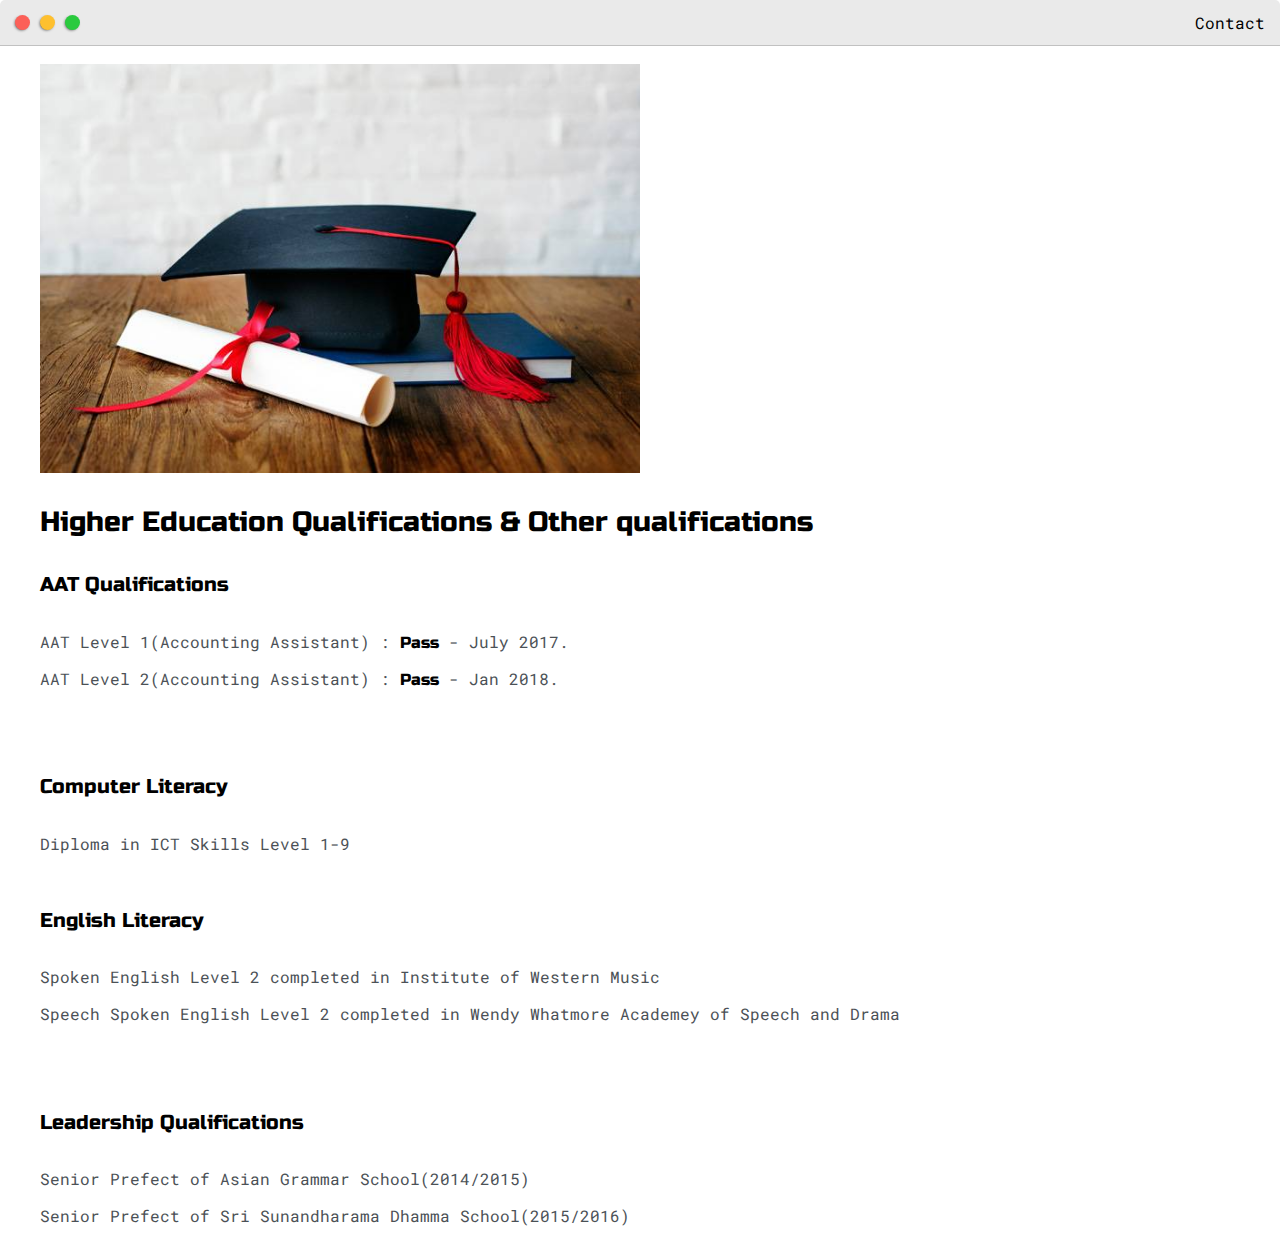
<file: higher.html>
<!DOCTYPE html>
<html>
  <head>
    <title>Pasindu Akalanka | My Higher Education Qualifications</title>

    <meta
      name="viewport"
      content="width=device-width, initial-scale=1, maximum-scale=1, minimum-scale=1"
    />

    <link
      href="https://fonts.googleapis.com/css2?family=Russo+One&display=swap"
      rel="stylesheet"
    />

    <link
      href="https://fonts.googleapis.com/css2?family=Roboto+Mono:wght@500&display=swap"
      rel="stylesheet"
    />

    <link rel="stylesheet" type="text/css" href="default.css" />

    <style type="text/css">
      .img-container {
        max-width: 600px;
      }

      img {
        width: 100%;
      }
    </style>
  </head>
  <body>
    <div class="nav-wrapper">
      <!-- Link around dots-wrapper added after tutorial video -->
      <a href="index.html">
        <div class="dots-wrapper">
          <div id="dot-1" class="browser-dot"></div>
          <div id="dot-2" class="browser-dot"></div>
          <div id="dot-3" class="browser-dot"></div>
        </div>
      </a>

      <ul id="navigation">
        <li><a href="index.html#contact">Contact</a></li>
      </ul>
    </div>

    <div class="main-container">
      <br />

      <div class="img-container">
        <img src="images/higher.jpg" />
      </div>

      <h3>Higher Education Qualifications & Other qualifications</h3>

      <h5>AAT Qualifications</h5>
      <p>
        AAT Level 1(Accounting Assistant) : <strong>Pass</strong> - July 2017.
      </p>
      <p>
        AAT Level 2(Accounting Assistant) : <strong>Pass</strong> - Jan 2018.
      </p>
      <br />
      <br />

      <h5>Computer Literacy</h5>
      <p>
        Diploma in ICT Skills Level 1-9
        <br />
        <br />
      </p>
      <h5>English Literacy</h5>
      <p>Spoken English Level 2 completed in Institute of Western Music</p>
      <p>
        Speech Spoken English Level 2 completed in Wendy Whatmore Academey of
        Speech and Drama
      </p>
      <br />
      <br />

      <h5>Leadership Qualifications</h5>
      <p>Senior Prefect of Asian Grammar School(2014/2015)</p>
      <p>Senior Prefect of Sri Sunandharama Dhamma School(2015/2016)</p>
    </div>
  </body>
</html>
</file>
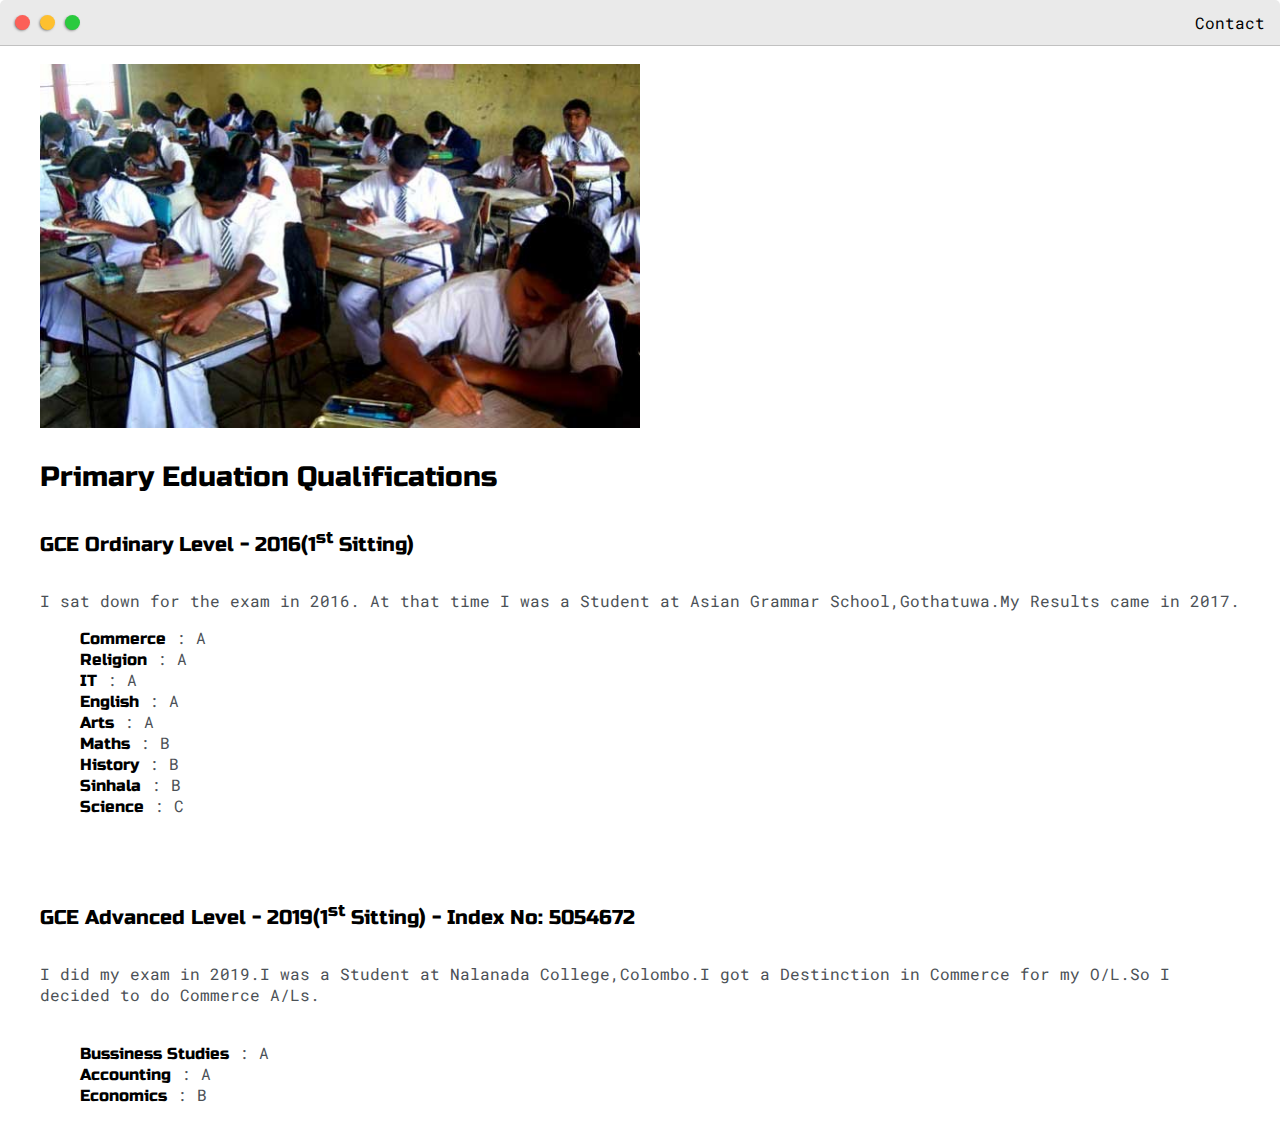
<file: primary_edu.html>
<!DOCTYPE html>
<html>
  <head>
    <title>Pasindu Akalanka | My Primary Education</title>

    <meta
      name="viewport"
      content="width=device-width, initial-scale=1, maximum-scale=1, minimum-scale=1"
    />

    <link
      href="https://fonts.googleapis.com/css2?family=Russo+One&display=swap"
      rel="stylesheet"
    />

    <link
      href="https://fonts.googleapis.com/css2?family=Roboto+Mono:wght@500&display=swap"
      rel="stylesheet"
    />

    <link rel="stylesheet" type="text/css" href="default.css" />
    <link rel="shortcut icon" type="image/x-icon" href="/favicon.ico" />

    <style type="text/css">
      .img-container {
        max-width: 600px;
      }

      img {
        width: 100%;
      }
    </style>
  </head>
  <body>
    <div class="nav-wrapper">
      <!-- Link around dots-wrapper added after tutorial video -->
      <a href="index.html">
        <div class="dots-wrapper">
          <div id="dot-1" class="browser-dot"></div>
          <div id="dot-2" class="browser-dot"></div>
          <div id="dot-3" class="browser-dot"></div>
        </div>
      </a>

      <ul id="navigation">
        <li><a href="index.html#contact">Contact</a></li>
      </ul>
    </div>

    <div class="main-container">
      <br />

      <div class="img-container">
        <img src="images/exam.jpg" />
      </div>

      <h3>Primary Eduation Qualifications</h3>

      <h5>GCE Ordinary Level - 2016(1<sup>st</sup> Sitting)</h5>
      <p>
        I sat down for the exam in 2016. At that time I was a Student at Asian
        Grammar School,Gothatuwa.My Results came in 2017.
      </p>
      <ul class="o-l">
        <li><strong>Commerce</strong> : A</li>
        <li><strong>Religion</strong> : A</li>
        <li><strong>IT</strong> : A</li>
        <li><strong>English</strong> : A</li>
        <li><strong>Arts</strong> : A</li>
        <li><strong>Maths</strong> : B</li>
        <li><strong>History</strong> : B</li>
        <li><strong>Sinhala</strong> : B</li>
        <li><strong>Science</strong> : C</li>
      </ul>
      <br />
      <br />
      <h5>
        GCE Advanced Level - 2019(1<sup>st</sup> Sitting) - Index No: 5054672
      </h5>
      <p>
        I did my exam in 2019.I was a Student at Nalanada College,Colombo.I got
        a Destinction in Commerce for my O/L.So I decided to do Commerce A/Ls.
        <br />
        <br />
      </p>
      <ul class="o-l">
        <li><strong>Bussiness Studies</strong> : A</li>
        <li><strong>Accounting</strong> : A</li>
        <li><strong>Economics</strong> : B</li>
      </ul>
    </div>
  </body>
</html>
</file>
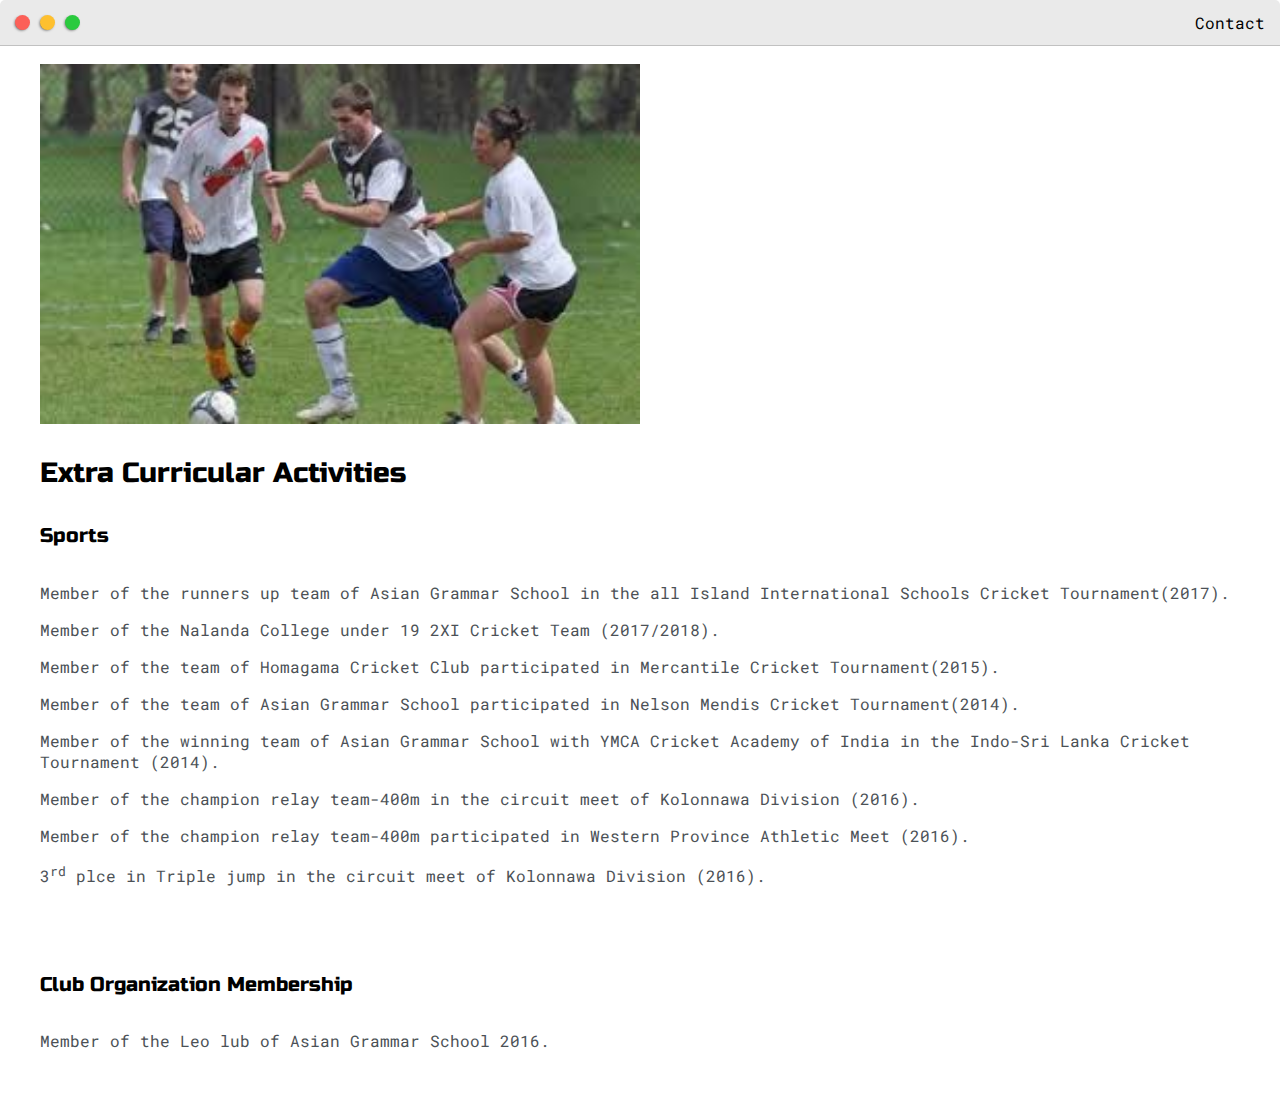
<file: sports.html>
<!DOCTYPE html>
<html>
  <head>
    <title>Pasindu Akalanka | My Extra Curricular Activities</title>

    <meta
      name="viewport"
      content="width=device-width, initial-scale=1, maximum-scale=1, minimum-scale=1"
    />

    <link
      href="https://fonts.googleapis.com/css2?family=Russo+One&display=swap"
      rel="stylesheet"
    />

    <link
      href="https://fonts.googleapis.com/css2?family=Roboto+Mono:wght@500&display=swap"
      rel="stylesheet"
    />

    <link rel="stylesheet" type="text/css" href="default.css" />
    <link rel="shortcut icon" type="image/x-icon" href="/favicon.ico" />

    <style type="text/css">
      .img-container {
        max-width: 600px;
      }

      img {
        width: 100%;
      }
    </style>
  </head>
  <body>
    <div class="nav-wrapper">
      <!-- Link around dots-wrapper added after tutorial video -->
      <a href="index.html">
        <div class="dots-wrapper">
          <div id="dot-1" class="browser-dot"></div>
          <div id="dot-2" class="browser-dot"></div>
          <div id="dot-3" class="browser-dot"></div>
        </div>
      </a>

      <ul id="navigation">
        <li><a href="index.html#contact">Contact</a></li>
      </ul>
    </div>

    <div class="main-container">
      <br />

      <div class="img-container">
        <img src="images/sports.jpg" />
      </div>

      <h3>Extra Curricular Activities</h3>

      <h5>Sports</h5>
      <p>
        Member of the runners up team of Asian Grammar School in the all Island
        International Schools Cricket Tournament(2017).
      </p>
      <p>
        Member of the Nalanda College under 19 2XI Cricket Team (2017/2018).
      </p>
      <p>
        Member of the team of Homagama Cricket Club participated in Mercantile
        Cricket Tournament(2015).
      </p>
      <p>
        Member of the team of Asian Grammar School participated in Nelson Mendis
        Cricket Tournament(2014).
      </p>
      <p>
        Member of the winning team of Asian Grammar School with YMCA Cricket
        Academy of India in the Indo-Sri Lanka Cricket Tournament (2014).
      </p>
      <p>
        Member of the champion relay team-400m in the circuit meet of Kolonnawa
        Division (2016).
      </p>
      <p>
        Member of the champion relay team-400m participated in Western Province
        Athletic Meet (2016).
      </p>
      <p>
        3<sup>rd</sup> plce in Triple jump in the circuit meet of Kolonnawa
        Division (2016).
      </p>
      <br />
      <br />
      <h5>Club Organization Membership</h5>
      <p>Member of the Leo lub of Asian Grammar School 2016.</p>
      <br />
      <br />
    </div>
  </body>
</html>
</file>
<file: default.css>
:root {
  --mainColor: #eaeaea;
  --secondaryColor: #fff;

  --borderColor: #c1c1c1;

  --mainText: black;
  --secondaryText: #4b5156;

  --themeDotBorder: #24292e;

  --previewBg: rgb(251, 249, 243, 0.8);
  --previewShadow: #f0ead6;

  --buttonColor: black;
}

html,
body {
  padding: 0;
  margin: 0;
  scroll-behavior: smooth;
}

body * {
  transition: 0.3s;
}

h1,
h2,
h3,
h4,
h5,
h6,
strong {
  color: var(--mainText);
  font-family: "Russo One", sans-serif;
  font-weight: 500;
}

p,
li,
span,
label,
input,
textarea {
  color: var(--secondaryText);
  font-family: "Roboto Mono", monospace;
}

a {
  text-decoration: none;
  color: #17a2b8;
}

ul {
  list-style: none;
}

h1 {
  font-size: 56px;
}
h2 {
  font-size: 36px;
}
h3 {
  font-size: 28px;
}
h4 {
  font-size: 24px;
}
h5 {
  font-size: 20px;
}
h6 {
  font-size: 16px;
}

.s1 {
  background-color: var(--mainColor);
  border-bottom: 1px solid var(--borderColor);
  overflow: auto;
}

.s2 {
  background-color: var(--secondaryColor);
  border-bottom: 1px solid var(--borderColor);
  overflow: auto;
}

.main-container {
  width: 1200px;
  margin: 0 auto;
}

.greeting-wrapper {
  display: grid;
  text-align: center;
  align-content: center;
  min-height: 10em;
}

.intro-wrapper {
  background-color: var(--secondaryColor);
  border: 1px solid var(--borderColor);
  border-radius: 5px 5px 0 0;

  -webkit-box-shadow: -1px 1px 3px -1px rgba(0, 0, 0, 0.75);
  -moz-box-shadow: -1px 1px 3px -1px rgba(0, 0, 0, 0.75);
  box-shadow: -1px 1px 3px -1px rgba(0, 0, 0, 0.75);

  display: grid;
  grid-template-columns: 1fr 1fr;
  grid-template-areas:
    "nav-wrapper nav-wrapper"
    "left-column right-column";
}

.nav-wrapper {
  border-radius: 5px 5px 0 0;
  grid-area: nav-wrapper;
  border-bottom: 1px solid var(--borderColor);
  display: flex;
  justify-content: space-between;
  align-items: center;
  background-color: var(--mainColor);
}

#navigation a {
  color: var(--mainText);
}

#navigation {
  margin: 0;
  padding: 10px;
}

#navigation li {
  display: inline-block;
  margin-right: 5px;
  margin-left: 5px;
}

.dots-wrapper {
  display: flex;
  padding: 10px;
}

#dot-1 {
  background-color: #fc6058;
}

#dot-2 {
  background-color: #fec02f;
}

#dot-3 {
  background-color: #2aca3e;
}

.browser-dot {
  background-color: black;
  height: 15px;
  width: 15px;
  border-radius: 50%;
  margin: 5px;

  -webkit-box-shadow: -1px 1px 3px -1px rgba(0, 0, 0, 0.75);
  -moz-box-shadow: -1px 1px 3px -1px rgba(0, 0, 0, 0.75);
  box-shadow: -1px 1px 3px -1px rgba(0, 0, 0, 0.75);
}

.left-column {
  grid-area: left-column;
  padding-top: 50px;
  padding-bottom: 50px;
}

#profile_pic {
  display: block;
  margin: 0 auto;

  height: 200px;
  width: 200px;
  object-fit: cover;
  border: 2px solid var(--borderColor);
}

#theme-options-wrapper {
  display: flex;
  justify-content: center;
}

.theme-dot {
  height: 30px;
  width: 30px;
  background-color: black;
  border-radius: 50%;

  margin: 5px;
  border: 2px solid var(--themeDotBorder);

  -webkit-box-shadow: -1px 1px 3px -1px rgba(0, 0, 0, 0.75);
  -moz-box-shadow: -1px 1px 3px -1px rgba(0, 0, 0, 0.75);
  box-shadow: -1px 1px 3px -1px rgba(0, 0, 0, 0.75);

  cursor: pointer;
}

.theme-dot:hover {
  border-width: 5px;
}

#light-mode {
  background-color: #fff;
}

#blue-mode {
  background-color: #192734;
}

#green-mode {
  background-color: #78866b;
}

#purple-mode {
  background-color: #7e4c74;
}

#settings-note {
  font-size: 12px;
  font-style: italic;
  text-align: center;
}

.right-column {
  grid-area: right-column;
  display: grid;
  align-content: center;

  padding-top: 50px;
  padding-bottom: 50px;
}

#preview-shadow {
  background-color: var(--previewShadow);
  max-width: 300px;
  height: 180px;
  padding-left: 30px;
  padding-top: 30px;
}

#preview {
  width: 300px;
  border: 1.5px solid #17a2b8;
  background-color: var(--previewBg);
  padding: 15px;
  position: relative;
}

.corner {
  width: 7px;
  height: 7px;
  border-radius: 50%;
  border: 1.5px solid #17a2b8;
  background-color: #fff;
  position: absolute;
}

#corner-tl {
  top: -5px;
  left: -5px;
}

#corner-tr {
  top: -5px;
  right: -5px;
}

#corner-br {
  bottom: -5px;
  right: -5px;
}

#corner-bl {
  bottom: -5px;
  left: -5px;
}

.about-wrapper {
  display: grid;
  grid-template-columns: repeat(auto-fit, minmax(320px, 1fr));
  padding-bottom: 50px;
  padding-top: 50px;
  gap: 100px;
}

#skills {
  display: flex;
  justify-content: space-evenly;
  background-color: var(--previewShadow);
}

.social-links {
  display: grid;
  align-content: center;
  text-align: center;
}

#social_img {
  width: 100%;
}

.post-wrapper {
  display: grid;
  grid-template-columns: repeat(auto-fit, 320px);
  gap: 20px;
  justify-content: center;
  padding-bottom: 50px;
}

.post {
  border: 1px solid var(--borderColor);
  -webkit-box-shadow: -2px 7px 21px -9px rgba(0, 0, 0, 0.75);
  -moz-box-shadow: -2px 7px 21px -9px rgba(0, 0, 0, 0.75);
  box-shadow: -2px 7px 21px -9px rgba(0, 0, 0, 0.75);
}

.thumbnail {
  display: block;
  width: 100%;
  height: 180px;
  object-fit: cover;
}

.post-preview {
  background-color: #fff;
  padding: 15px;
}

.post-title {
  color: black;
  margin: 0;
}

.post-intro {
  color: #4b5156;
  font-size: 14px;
}

#contact-form {
  display: block;
  max-width: 600px;
  margin: 0 auto;
  border: 1px solid var(--borderColor);
  padding: 15px;
  border-radius: 5px;
  background-color: var(--mainColor);
  margin-bottom: 50px;
}

#contact-form label {
  line-height: 2.7em;
}

#contact-form textarea {
  min-height: 100px;
  font-size: 14px;
}

.input-field {
  width: 100%;
  padding-top: 10px;
  padding-bottom: 10px;
  background-color: var(--secondaryColor);
  border-radius: 5px;
  border: 1px solid var(--borderColor);
  font-size: 14px;
}

#submit-btn {
  margin-top: 10px;
  width: 100%;
  padding-top: 10px;
  padding-bottom: 10px;
  color: #fff;
  background-color: var(--buttonColor);
  border: none;
}

.o-l strong:nth-of-type(even) {
  margin-right: 20px;
}
.o-l strong:nth-of-type(2) {
  margin-right: 200px;
}
.o-l strong:nth-of-type(3) {
  margin-right: 200px;
}
.o-l strong:nth-of-type(4) {
  margin-right: 10px;
}
.o-l strong:nth-of-type(5) {
  margin-right: 10px;
}
.o-l strong:nth-of-type(6) {
  margin-right: 5px;
}
.o-l strong:nth-of-type(7) {
  margin-right: 10px;
}
.o-l strong:nth-of-type(8) {
  margin-right: 10px;
}

@media screen and (max-width: 1200px) {
  .main-container {
    width: 95%;
  }
}

@media screen and (max-width: 800px) {
  .intro-wrapper {
    grid-template-columns: 1fr;
    grid-template-areas:
      "nav-wrapper"
      "left-column"
      "right-column";
  }

  .right-column {
    justify-content: center;
    overflow-x: hidden;
  }
}

@media screen and (max-width: 400px) {
  #preview-shadow {
    max-width: 280px;
    height: 180px;
    padding-left: 10px;
    padding-top: 10px;
  }

  #preview {
    width: 280px;
  }
}
</file>
